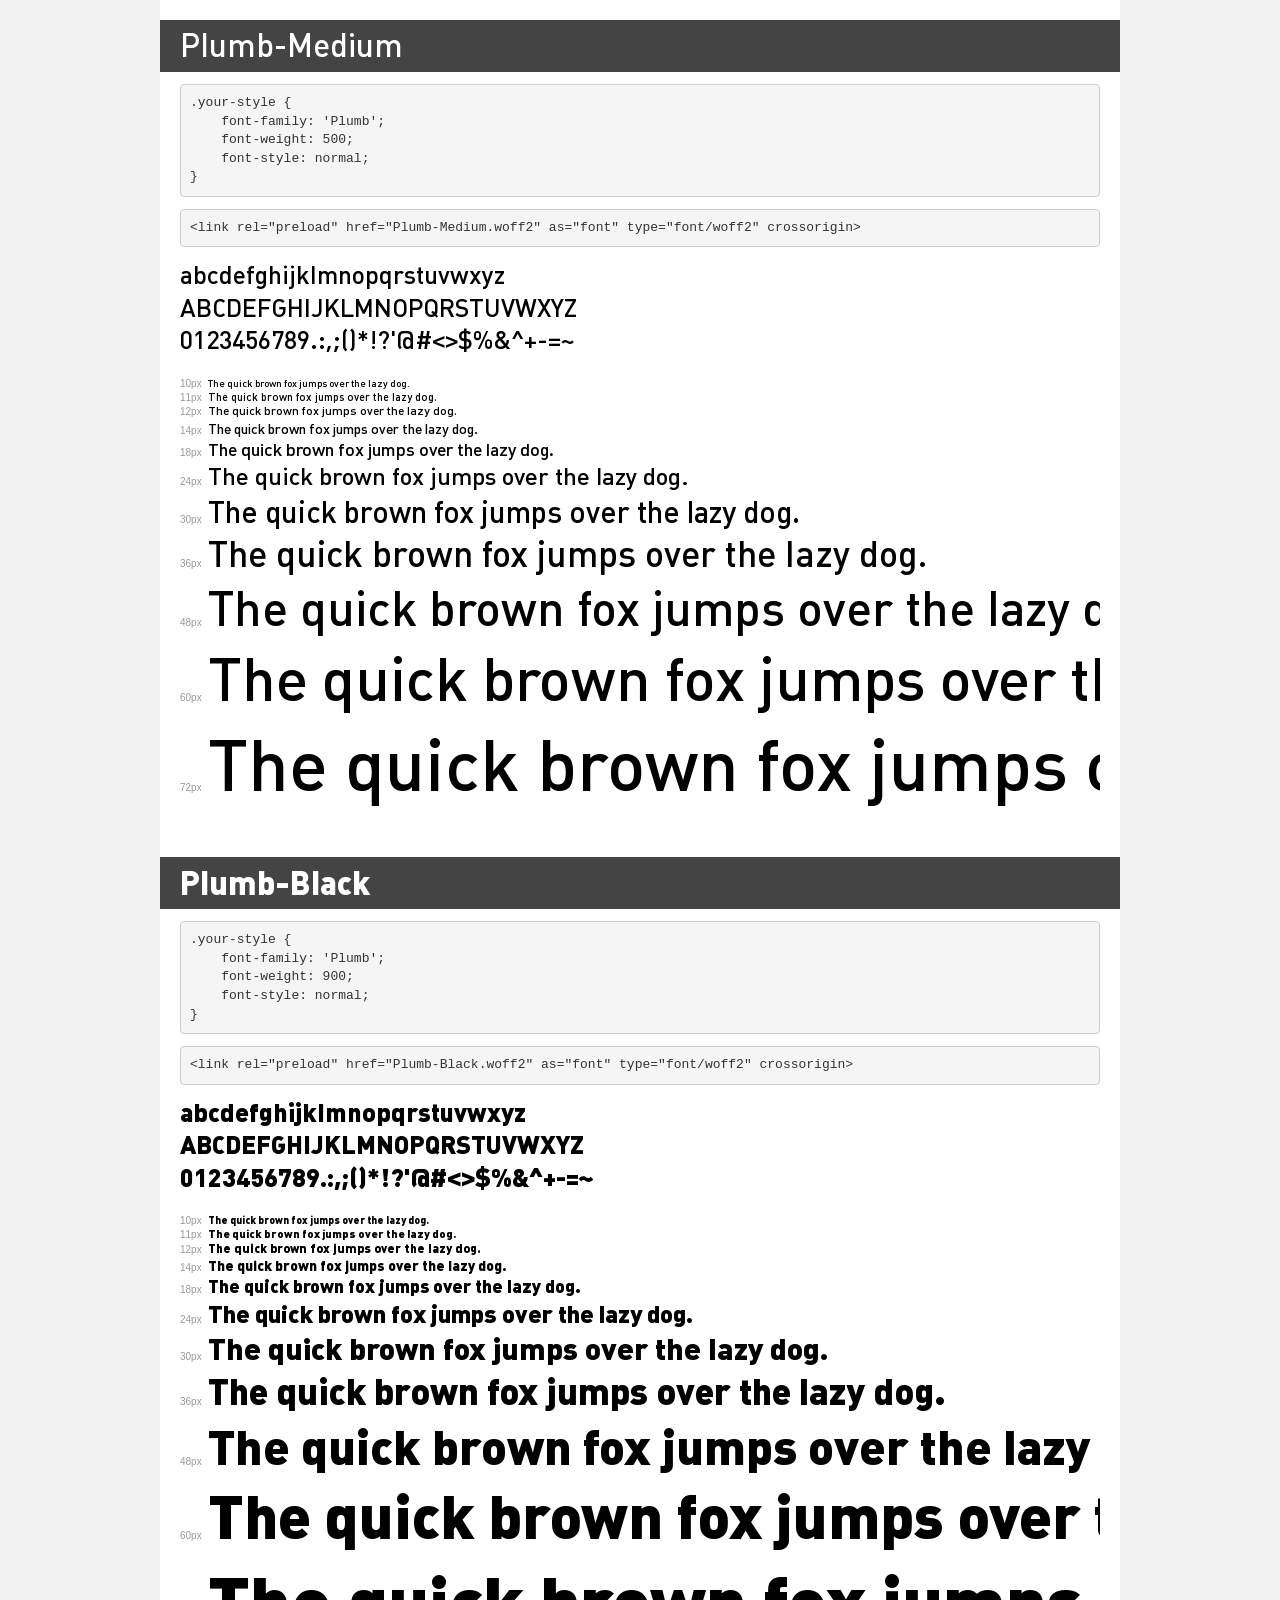
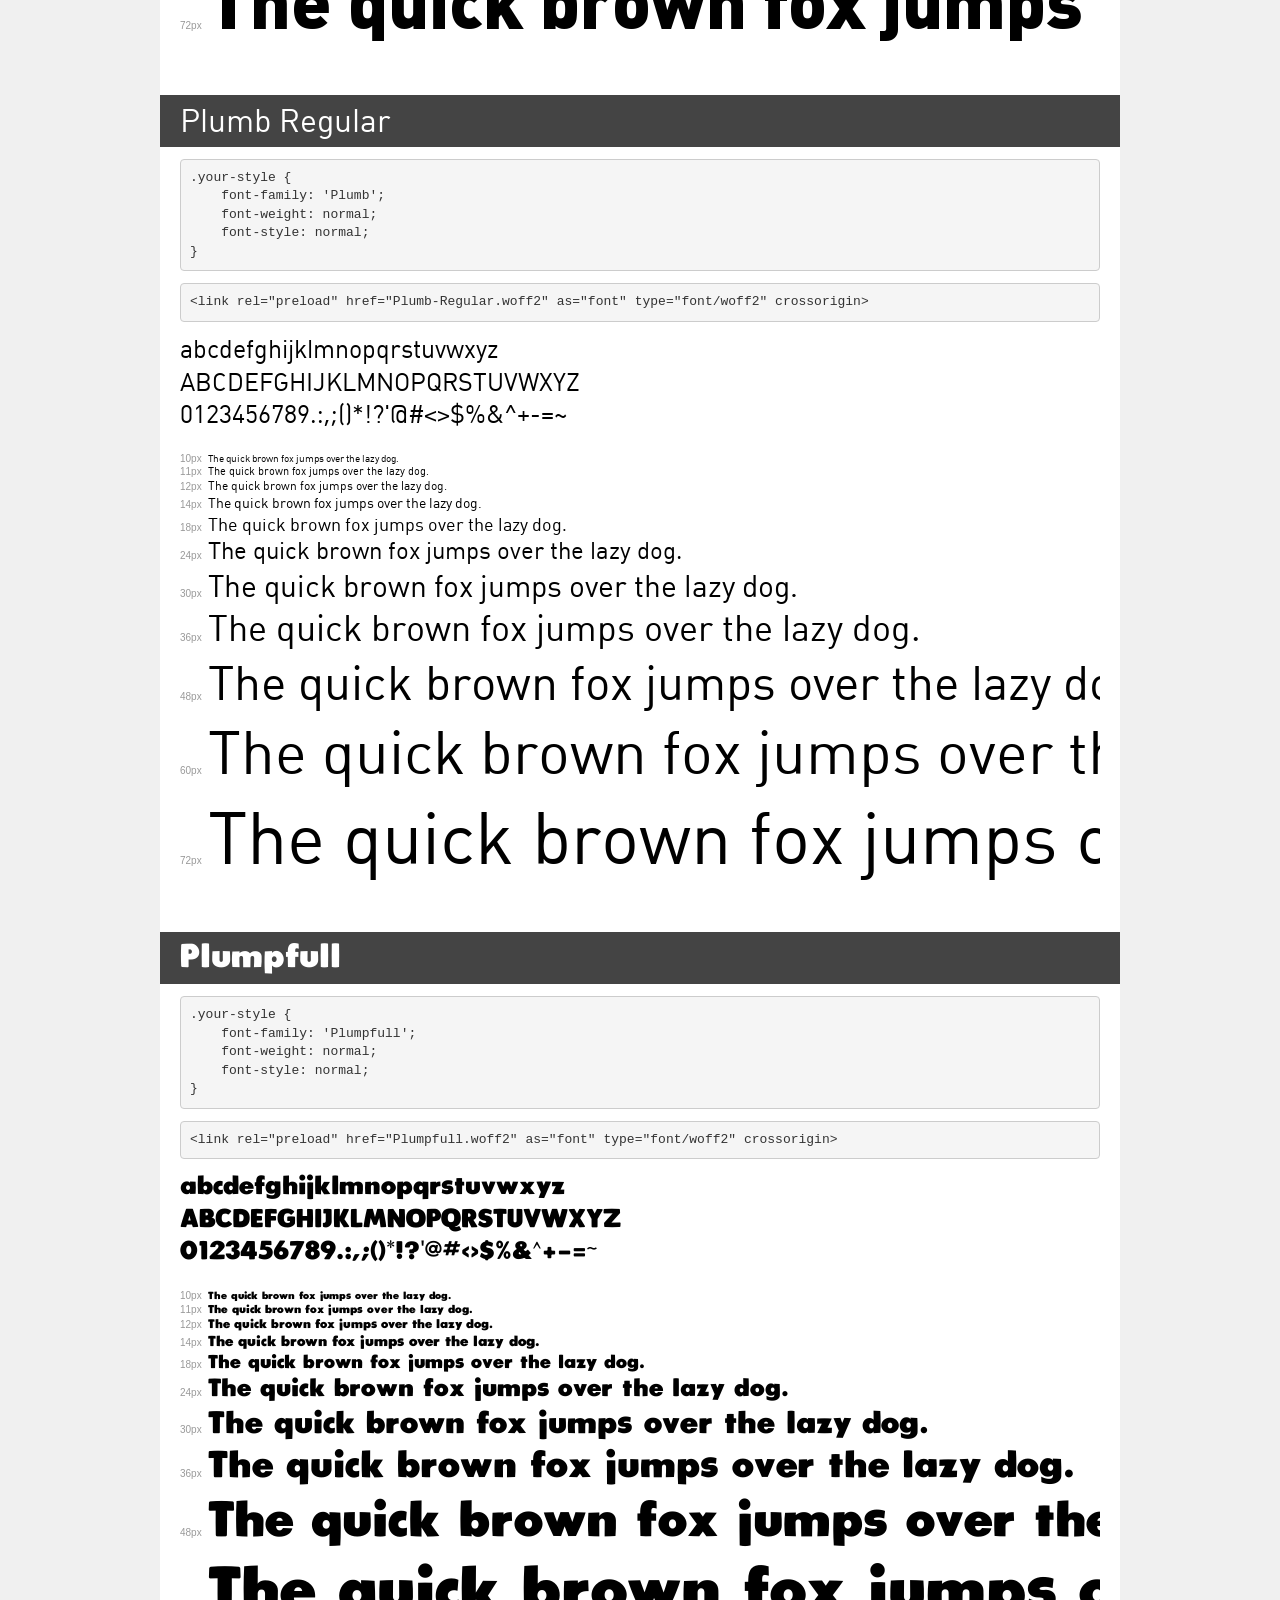
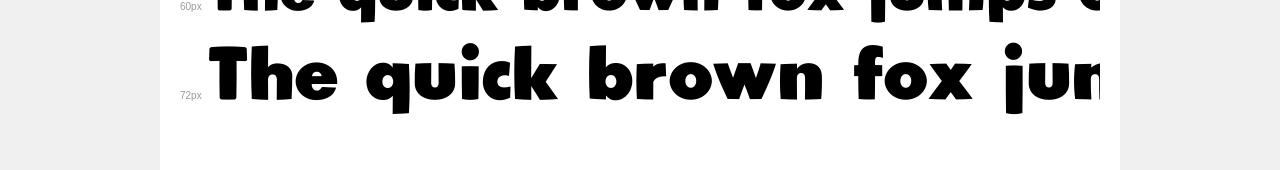
<file: fonts/fonts/plumb/demo.html>
<!DOCTYPE html>
<html lang="en">
<head>
    <meta charset="utf-8">
    <meta http-equiv="X-UA-Compatible" content="IE=edge">
    <meta name="viewport" content="width=device-width, initial-scale=1">
    <meta name="robots" content="noindex, noarchive">
    <meta name="format-detection" content="telephone=no">
    <title>Transfonter demo</title>
    <link href="stylesheet.css" rel="stylesheet">
    <style>
        /*
        http://meyerweb.com/eric/tools/css/reset/
        v2.0 | 20110126
        License: none (public domain)
        */
        html, body, div, span, applet, object, iframe,
        h1, h2, h3, h4, h5, h6, p, blockquote, pre,
        a, abbr, acronym, address, big, cite, code,
        del, dfn, em, img, ins, kbd, q, s, samp,
        small, strike, strong, sub, sup, tt, var,
        b, u, i, center,
        dl, dt, dd, ol, ul, li,
        fieldset, form, label, legend,
        table, caption, tbody, tfoot, thead, tr, th, td,
        article, aside, canvas, details, embed,
        figure, figcaption, footer, header, hgroup,
        menu, nav, output, ruby, section, summary,
        time, mark, audio, video {
            margin: 0;
            padding: 0;
            border: 0;
            font-size: 100%;
            font: inherit;
            vertical-align: baseline;
        }
        /* HTML5 display-role reset for older browsers */
        article, aside, details, figcaption, figure,
        footer, header, hgroup, menu, nav, section {
            display: block;
        }
        body {
            line-height: 1;
        }
        ol, ul {
            list-style: none;
        }
        blockquote, q {
            quotes: none;
        }
        blockquote:before, blockquote:after,
        q:before, q:after {
            content: '';
            content: none;
        }
        table {
            border-collapse: collapse;
            border-spacing: 0;
        }
        /* demo styles */
        body {
            background: #f0f0f0;
            color: #000;
        }
        .page {
            background: #fff;
            width: 920px;
            margin: 0 auto;
            padding: 20px 20px 0 20px;
            overflow: hidden;
        }
        .font-container {
            overflow-x: auto;
            overflow-y: hidden;
            margin-bottom: 40px;
            line-height: 1.3;
            white-space: nowrap;
            padding-bottom: 5px;
        }
        h1 {
            position: relative;
            background: #444;
            font-size: 32px;
            color: #fff;
            padding: 10px 20px;
            margin: 0 -20px 12px -20px;
        }
        .letters {
            font-size: 25px;
            margin-bottom: 20px;
        }
        .s10:before {
            content: '10px';
        }
        .s11:before {
            content: '11px';
        }
        .s12:before {
            content: '12px';
        }
        .s14:before {
            content: '14px';
        }
        .s18:before {
            content: '18px';
        }
        .s24:before {
            content: '24px';
        }
        .s30:before {
            content: '30px';
        }
        .s36:before {
            content: '36px';
        }
        .s48:before {
            content: '48px';
        }
        .s60:before {
            content: '60px';
        }
        .s72:before {
            content: '72px';
        }
        .s10:before, .s11:before, .s12:before, .s14:before,
        .s18:before, .s24:before, .s30:before, .s36:before,
        .s48:before, .s60:before, .s72:before {
            font-family: Arial, sans-serif;
            font-size: 10px;
            font-weight: normal;
            font-style: normal;
            color: #999;
            padding-right: 6px;
        }
        pre {
            display: block;
            padding: 9px;
            margin: 0 0 12px;
            font-family: Monaco, Menlo, Consolas, "Courier New", monospace;
            font-size: 13px;
            line-height: 1.428571429;
            color: #333;
            font-weight: normal;
            font-style: normal;
            background-color: #f5f5f5;
            border: 1px solid #ccc;
            overflow-x: auto;
            border-radius: 4px;
        }
        /* responsive */
        @media (max-width: 959px) {
            .page {
                width: auto;
                margin: 0;
            }
        }
    </style>
</head>
<body>
<div class="page">
    <div class="demo">
        <h1 style="font-family: 'Plumb'; font-weight: 500; font-style: normal;">Plumb-Medium</h1>
        <pre title="Usage">.your-style {
    font-family: 'Plumb';
    font-weight: 500;
    font-style: normal;
}</pre>
        <pre title="Preload (optional)">
&lt;link rel=&quot;preload&quot; href=&quot;Plumb-Medium.woff2&quot; as=&quot;font&quot; type=&quot;font/woff2&quot; crossorigin&gt;</pre>
        <div class="font-container" style="font-family: 'Plumb'; font-weight: 500; font-style: normal;">
            <p class="letters">
                abcdefghijklmnopqrstuvwxyz<br>
ABCDEFGHIJKLMNOPQRSTUVWXYZ<br>
                0123456789.:,;()*!?'@#&lt;&gt;$%&^+-=~
            </p>
            <p class="s10" style="font-size: 10px;">The quick brown fox jumps over the lazy dog.</p>
            <p class="s11" style="font-size: 11px;">The quick brown fox jumps over the lazy dog.</p>
            <p class="s12" style="font-size: 12px;">The quick brown fox jumps over the lazy dog.</p>
            <p class="s14" style="font-size: 14px;">The quick brown fox jumps over the lazy dog.</p>
            <p class="s18" style="font-size: 18px;">The quick brown fox jumps over the lazy dog.</p>
            <p class="s24" style="font-size: 24px;">The quick brown fox jumps over the lazy dog.</p>
            <p class="s30" style="font-size: 30px;">The quick brown fox jumps over the lazy dog.</p>
            <p class="s36" style="font-size: 36px;">The quick brown fox jumps over the lazy dog.</p>
            <p class="s48" style="font-size: 48px;">The quick brown fox jumps over the lazy dog.</p>
            <p class="s60" style="font-size: 60px;">The quick brown fox jumps over the lazy dog.</p>
            <p class="s72" style="font-size: 72px;">The quick brown fox jumps over the lazy dog.</p>
        </div>
    </div>

    <div class="demo">
        <h1 style="font-family: 'Plumb'; font-weight: 900; font-style: normal;">Plumb-Black</h1>
        <pre title="Usage">.your-style {
    font-family: 'Plumb';
    font-weight: 900;
    font-style: normal;
}</pre>
        <pre title="Preload (optional)">
&lt;link rel=&quot;preload&quot; href=&quot;Plumb-Black.woff2&quot; as=&quot;font&quot; type=&quot;font/woff2&quot; crossorigin&gt;</pre>
        <div class="font-container" style="font-family: 'Plumb'; font-weight: 900; font-style: normal;">
            <p class="letters">
                abcdefghijklmnopqrstuvwxyz<br>
ABCDEFGHIJKLMNOPQRSTUVWXYZ<br>
                0123456789.:,;()*!?'@#&lt;&gt;$%&^+-=~
            </p>
            <p class="s10" style="font-size: 10px;">The quick brown fox jumps over the lazy dog.</p>
            <p class="s11" style="font-size: 11px;">The quick brown fox jumps over the lazy dog.</p>
            <p class="s12" style="font-size: 12px;">The quick brown fox jumps over the lazy dog.</p>
            <p class="s14" style="font-size: 14px;">The quick brown fox jumps over the lazy dog.</p>
            <p class="s18" style="font-size: 18px;">The quick brown fox jumps over the lazy dog.</p>
            <p class="s24" style="font-size: 24px;">The quick brown fox jumps over the lazy dog.</p>
            <p class="s30" style="font-size: 30px;">The quick brown fox jumps over the lazy dog.</p>
            <p class="s36" style="font-size: 36px;">The quick brown fox jumps over the lazy dog.</p>
            <p class="s48" style="font-size: 48px;">The quick brown fox jumps over the lazy dog.</p>
            <p class="s60" style="font-size: 60px;">The quick brown fox jumps over the lazy dog.</p>
            <p class="s72" style="font-size: 72px;">The quick brown fox jumps over the lazy dog.</p>
        </div>
    </div>

    <div class="demo">
        <h1 style="font-family: 'Plumb'; font-weight: normal; font-style: normal;">Plumb Regular</h1>
        <pre title="Usage">.your-style {
    font-family: 'Plumb';
    font-weight: normal;
    font-style: normal;
}</pre>
        <pre title="Preload (optional)">
&lt;link rel=&quot;preload&quot; href=&quot;Plumb-Regular.woff2&quot; as=&quot;font&quot; type=&quot;font/woff2&quot; crossorigin&gt;</pre>
        <div class="font-container" style="font-family: 'Plumb'; font-weight: normal; font-style: normal;">
            <p class="letters">
                abcdefghijklmnopqrstuvwxyz<br>
ABCDEFGHIJKLMNOPQRSTUVWXYZ<br>
                0123456789.:,;()*!?'@#&lt;&gt;$%&^+-=~
            </p>
            <p class="s10" style="font-size: 10px;">The quick brown fox jumps over the lazy dog.</p>
            <p class="s11" style="font-size: 11px;">The quick brown fox jumps over the lazy dog.</p>
            <p class="s12" style="font-size: 12px;">The quick brown fox jumps over the lazy dog.</p>
            <p class="s14" style="font-size: 14px;">The quick brown fox jumps over the lazy dog.</p>
            <p class="s18" style="font-size: 18px;">The quick brown fox jumps over the lazy dog.</p>
            <p class="s24" style="font-size: 24px;">The quick brown fox jumps over the lazy dog.</p>
            <p class="s30" style="font-size: 30px;">The quick brown fox jumps over the lazy dog.</p>
            <p class="s36" style="font-size: 36px;">The quick brown fox jumps over the lazy dog.</p>
            <p class="s48" style="font-size: 48px;">The quick brown fox jumps over the lazy dog.</p>
            <p class="s60" style="font-size: 60px;">The quick brown fox jumps over the lazy dog.</p>
            <p class="s72" style="font-size: 72px;">The quick brown fox jumps over the lazy dog.</p>
        </div>
    </div>

    <div class="demo">
        <h1 style="font-family: 'Plumpfull'; font-weight: normal; font-style: normal;">Plumpfull</h1>
        <pre title="Usage">.your-style {
    font-family: 'Plumpfull';
    font-weight: normal;
    font-style: normal;
}</pre>
        <pre title="Preload (optional)">
&lt;link rel=&quot;preload&quot; href=&quot;Plumpfull.woff2&quot; as=&quot;font&quot; type=&quot;font/woff2&quot; crossorigin&gt;</pre>
        <div class="font-container" style="font-family: 'Plumpfull'; font-weight: normal; font-style: normal;">
            <p class="letters">
                abcdefghijklmnopqrstuvwxyz<br>
ABCDEFGHIJKLMNOPQRSTUVWXYZ<br>
                0123456789.:,;()*!?'@#&lt;&gt;$%&^+-=~
            </p>
            <p class="s10" style="font-size: 10px;">The quick brown fox jumps over the lazy dog.</p>
            <p class="s11" style="font-size: 11px;">The quick brown fox jumps over the lazy dog.</p>
            <p class="s12" style="font-size: 12px;">The quick brown fox jumps over the lazy dog.</p>
            <p class="s14" style="font-size: 14px;">The quick brown fox jumps over the lazy dog.</p>
            <p class="s18" style="font-size: 18px;">The quick brown fox jumps over the lazy dog.</p>
            <p class="s24" style="font-size: 24px;">The quick brown fox jumps over the lazy dog.</p>
            <p class="s30" style="font-size: 30px;">The quick brown fox jumps over the lazy dog.</p>
            <p class="s36" style="font-size: 36px;">The quick brown fox jumps over the lazy dog.</p>
            <p class="s48" style="font-size: 48px;">The quick brown fox jumps over the lazy dog.</p>
            <p class="s60" style="font-size: 60px;">The quick brown fox jumps over the lazy dog.</p>
            <p class="s72" style="font-size: 72px;">The quick brown fox jumps over the lazy dog.</p>
        </div>
    </div>

</div>
</body>
</html>
</file>
<file: fonts/fonts/plumb/stylesheet.css>
@font-face {
    font-family: 'Plumb';
    src: url('Plumb-Medium.woff2') format('woff2'),
        url('Plumb-Medium.woff') format('woff');
    font-weight: 500;
    font-style: normal;
    font-display: swap;
}

@font-face {
    font-family: 'Plumb';
    src: url('Plumb-Black.woff2') format('woff2'),
        url('Plumb-Black.woff') format('woff');
    font-weight: 900;
    font-style: normal;
    font-display: swap;
}

@font-face {
    font-family: 'Plumb';
    src: url('Plumb-Regular.woff2') format('woff2'),
        url('Plumb-Regular.woff') format('woff');
    font-weight: normal;
    font-style: normal;
    font-display: swap;
}

@font-face {
    font-family: 'Plumpfull';
    src: url('Plumpfull.woff2') format('woff2'),
        url('Plumpfull.woff') format('woff');
    font-weight: normal;
    font-style: normal;
    font-display: swap;
}
</file>
